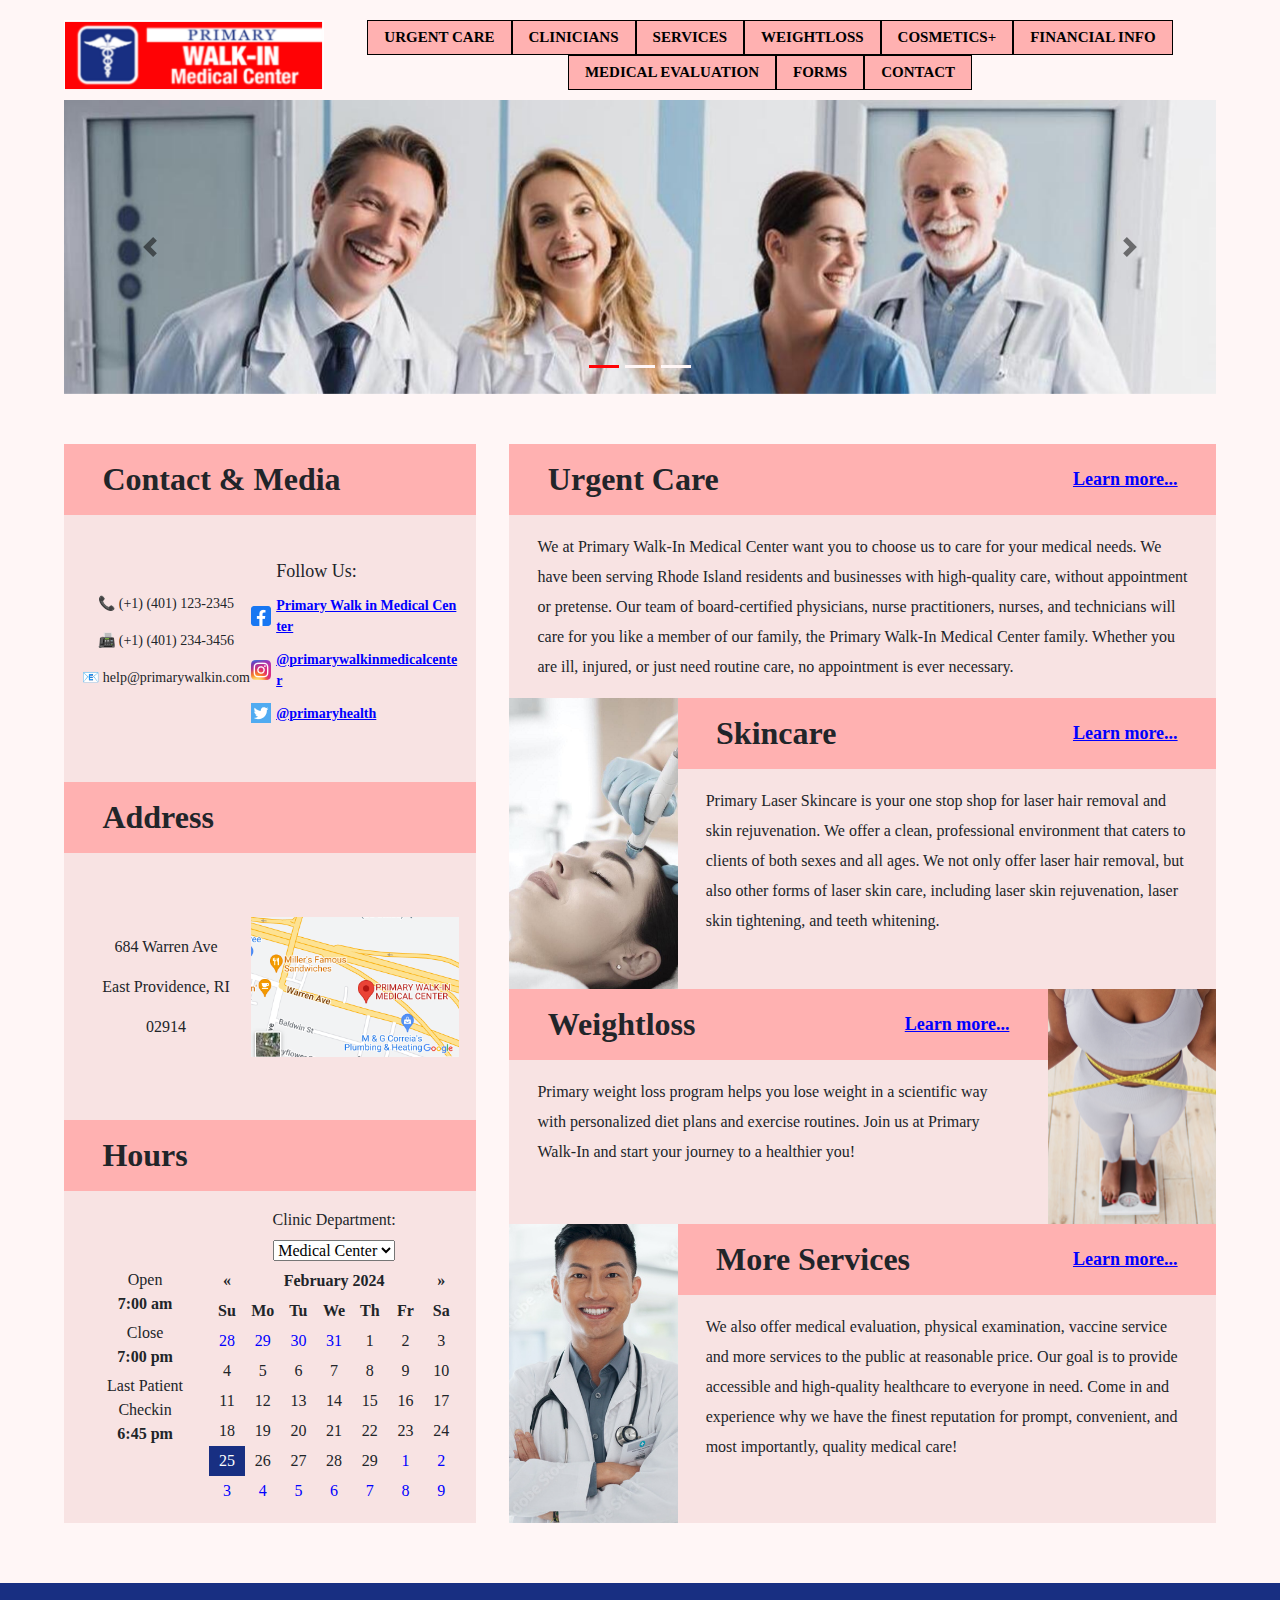
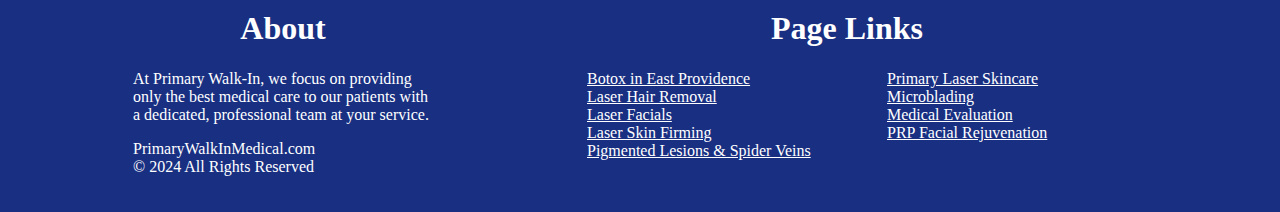
<file: index.html>
<!DOCTYPE html>
<html lang="en">
  <head>
    <meta name="viewport" content="width=device-width, initial-scale=1.0" />
    <title>Primary Walk-in Clinic</title>
    <link rel="stylesheet" href="styles.css" />
    <!-- Bootstrap Framework CSS -->
    <link rel="stylesheet" href="bootstrap.min.css">
  </head>

  <!-- page content goes into <body> -->
  <body id="body">
    <!--header-->
    <header id="header">
      <!-- logo -->
      <div class="logo">
        <a href="#">
          <img class="logo-img" src="./assets/index/logo.png" alt="logo of primary walk in clinic">
        </a>
      </div>
      <!-- header entries -->
      <div class="header-entries">
        <ul class="nav">
          <li class="header-entry"><a href="#" class="nav-link">URGENT CARE</a></li>
          <li class="header-entry"><a href="#" class="nav-link">CLINICIANS</a></li>
          <li class="header-entry"><a href="#" class="nav-link">SERVICES</a></li>
          <li class="header-entry"><a href="#" class="nav-link">WEIGHTLOSS</a></li>
          <li class="header-entry">
            <!--
              Take advantage of Bootstrap dropdown component here,
              but developer also add some personal CSS settings here.
             -->
            <div class="dropdown">
              <a href="#" class="nav-link">COSMETICS+</a>
              <div class="cosmetics-dropdown-content">
                <a href="#">Botox in East Providence</a>
                <a href="#">Laser Skincare</a>
                <a href="#">Laser Hair Removal</a>
                <a href="#">Pigmented Lesions & Spider Veins</a>
                <a href="#">Microblading</a>
                <a href="#">PRP Facial Rejuvenation</a>
              </div>
            </div>
          </li>
          <li class="header-entry"><a href="#" class="nav-link">FINANCIAL INFO</a></li>
          <li class="header-entry"><a href="#" class="nav-link">MEDICAL EVALUATION</a></li>
          <li class="header-entry"><a href="#" class="nav-link">FORMS</a></li>
          <li class="header-entry"><a href="#" class="nav-link">CONTACT</a></li>
        </ul>
      </div>
    </header>

    <!-- carousel: Using component from bootstrap framework -->
    <!-- Reference: https://getbootstrap.com/docs/4.0/components/carousel/  -->
    <div class="carousel slide" data-ride="carousel">
      <!-- carousel indicators -->
      <ol class="carousel-indicators">
        <li data-target="#" data-slide-to="0" class="active"></li>
        <li data-target="#" data-slide-to="1"></li>
        <li data-target="#" data-slide-to="2"></li>
      </ol>
      <!-- carousel pictures -->
      <div class="carousel-inner">
        <div class="carousel-item active">
          <img class="d-block w-100" src="./assets/index/carousel2.jpg" alt="smiling doctors">
        </div>
        <div class="carousel-item">
          <img class="d-block w-100" src="./assets/index/carousel1.jpg" alt="the clinic building">
        </div>
        <div class="carousel-item">
          <img class="d-block w-100" src="./assets/index/carousel3.jpg" alt="a woman receiving medical aesthetics services">
        </div>
      </div>
      <!-- control arrows -->
      <a class="carousel-control-prev" href="#" role="button" data-slide="prev">
        <span class="carousel-control-prev-icon" aria-hidden="true"></span>
        <span class="sr-only">Previous</span>
      </a>
      <a class="carousel-control-next" href="#" role="button" data-slide="next">
        <span class="carousel-control-next-icon" aria-hidden="true"></span>
        <span class="sr-only">Next</span>
      </a>
    </div>

    <!-- main body of webpage -->
    <main id="main-body">

      <!-- sideboxes -->
      <div class="sideboxes">

        <!-- contact sidebox: show the contact information and social media links of the clinic -->
        <article class="sidebox" id="sidebox-contact">
          <h1 class="section-title">Contact & Media</h1>

          <div class="section-main">
            <!-- contact information -->
            <div class="contact">
              <p>&#x1F4DE;  (+1) (401) 123-2345</p>
              <p>&#x1F4E0;  (+1) (401) 234-3456</p>
              <p>&#x1f4e7;  help@primarywalkin.com</p>
            </div>
            <!-- social media links -->
            <div class="media">
              <div class="media-link">
                <!--empty icon div is added here to align start of header with the start of paragraphs below-->
                <div class="media-icon"></div>
                <h2 class="media-header">Follow Us:</h2>
              </div>
              <!-- show accounts on facebook, instagram, twitter -->
              <div class="media-link">
                <img class="media-icon" src="./assets/index/icons/fa.png" alt="facebook icon">
                <a class="media-name" href="#">Primary Walk in Medical Center</a>
              </div>
              <div class="media-link">
                <img class="media-icon" src="./assets/index/icons/ins.png" alt="instagram icon">
                <a class="media-name" href="#">@primarywalkinmedicalcenter</a>
              </div>
              <div class="media-link">
                <img class="media-icon" src="./assets/index/icons/twi.png" alt="twitter icon">
                <a class="media-name" href="#">@primaryhealth</a>
              </div>
            </div>
          </div>

        </article>

        <!-- address sidebox: show the address information for the clinic -->
        <article class="sidebox" id="sidebox-address">
          <h1 class="section-title">Address</h1>

          <div class="section-main">
            <!-- show the address in text -->
            <div class="address-text">
              <span class="address-p">684 Warren Ave</span>
              <span class="address-p">East Providence, RI</span>
              <span class="address-p">02914</span>
            </div>
            <!-- show the address in google maps -->
            <!--
              Google maps component requires an API key, which needs application and takes time.
              Therefore, we use image here instead temporarily.
             -->
            <div class="address-map">
              <a href="#">
                <img class="address-map-img" src="./assets/index/google-map.png" alt="address of clinic - google map"/>
              </a>
            </div>
          </div>
        </article>

        <!-- hours sidebox: show the opening hours for the clinic -->
        <article class="sidebox" id="sidebox-hours">
          <h1 class="section-title">Hours</h1>
          <div class="section-main">
            <!-- show hours information according to the date of interactive calendar and department chosen -->
            <div class="hours-text">
              <!-- show detailed hours information -->
              <div class="hours-detail">
                <div class="hours-item">
                  <span>Open</span>
                  <br>
                  <span class="hours-bold-text">7:00 am</span>
                </div>
                <div class="hours-item">
                  <span>Close</span>
                  <br>
                  <span class="hours-bold-text">7:00 pm</span>
                </div>
                <div class="hours-item">
                  <span>Last Patient Checkin</span>
                  <br>
                  <span class="hours-bold-text">6:45 pm</span>
                </div>
              </div>
            </div>
            <div class="hours-condition-picker">
            <!-- a select component; it is used to choose department of clinic -->
              <div class="hours-department">
                <label for="hours-department-select">Clinic Department:</label>
                <select class="select" id="hours-department-select">
                  <option value="medical">Medical Center</option>
                  <option value="skincare">Laser Skincare</option>
                </select>
              </div>
              <!--
                Interactive calendar: allows user to pick a specific date.
                Default value is set to 02/25/2024.
               -->
              <div class="hours-calendar">
                <table class="calendar">
                  <caption class="calendar-caption">
                    Interactive Calendar Date Picker
                  </caption>
                  <thead>
                    <tr>
                      <th class="grid label" scope="col">&laquo;</th>
                      <th class="label" scope="col" colspan="5">February 2024</th>
                      <th class="grid label" scope="col">&raquo;</th>
                    </tr>
                    <tr>
                      <th class="grid" scope="col">Su</th>
                      <th class="grid" scope="col">Mo</th>
                      <th class="grid" scope="col">Tu</th>
                      <th class="grid" scope="col">We</th>
                      <th class="grid" scope="col">Th</th>
                      <th class="grid" scope="col">Fr</th>
                      <th class="grid" scope="col">Sa</th>
                    </tr>
                  </thead>
                  <tbody>
                    <tr>
                      <td class="prev grid">28</td>
                      <td class="prev grid">29</td>
                      <td class="prev grid">30</td>
                      <td class="prev grid">31</td>
                      <td class="now grid">1</td>
                      <td class="now grid">2</td>
                      <td class="now grid">3</td>
                    </tr>
                    <tr>
                      <td class="now grid">4</td>
                      <td class="now grid">5</td>
                      <td class="now grid">6</td>
                      <td class="now grid">7</td>
                      <td class="now grid">8</td>
                      <td class="now grid">9</td>
                      <td class="now grid">10</td>
                    </tr>
                    <tr>
                      <td class="now grid">11</td>
                      <td class="now grid">12</td>
                      <td class="now grid">13</td>
                      <td class="now grid">14</td>
                      <td class="now grid">15</td>
                      <td class="now grid">16</td>
                      <td class="now grid">17</td>
                    </tr>
                    <tr>
                      <td class="now grid">18</td>
                      <td class="now grid">19</td>
                      <td class="now grid">20</td>
                      <td class="now grid">21</td>
                      <td class="now grid">22</td>
                      <td class="now grid">23</td>
                      <td class="now grid">24</td>
                    </tr>
                    <tr>
                      <td class="now grid today">25</td>
                      <td class="now grid">26</td>
                      <td class="now grid">27</td>
                      <td class="now grid">28</td>
                      <td class="now grid">29</td>
                      <td class="next grid">1</td>
                      <td class="next grid">2</td>
                    </tr>
                    <tr>
                      <td class="next grid">3</td>
                      <td class="next grid">4</td>
                      <td class="next grid">5</td>
                      <td class="next grid">6</td>
                      <td class="next grid">7</td>
                      <td class="next grid">8</td>
                      <td class="next grid">9</td>
                    </tr>
                  </tbody>
                </table>
              </div>
            </div>
          </div>
        </article>
      </div>


      <!-- introduction sections: introduces specific services of the clinic: urgent care, skincare, weightloss, more services.  -->
      <div class="intros">

        <!-- urgent care -->
        <article class="intro" id="intro-urgent-care-text">
          <header class="intro-banner">
            <h1 class="intro-title">Urgent Care</h1>
            <div class="more-link">
              <a class="more-link-text" href="#">Learn more...</a>
            </div>
          </header>

          <div class="intro-main">
            <p>We at Primary Walk-In Medical Center want you to choose us to care for your medical needs. We have been serving Rhode Island residents and businesses with high-quality care, without appointment or pretense. Our team of board-certified physicians, nurse practitioners, nurses, and technicians will care for you like a member of our family, the Primary Walk-In Medical Center family. Whether you are ill, injured, or just need routine care, no appointment is ever necessary.
            </p>
          </div>
        </article>

        <!-- skincare -->
        <article class="intro intro-with-pic" id="intro-skincare">
          <div class="intro-img">
            <img class="intro-img-src" id="intro-skincare-img" src="./assets/index/skincare.jpg" alt="laser skincare at primary walk-in"/>
          </div>

          <div class="intro-text">
            <header class="intro-banner">
              <h1 class="intro-title">Skincare</h1>
              <div class="more-link">
                <a class="more-link-text" href="#">Learn more...</a>
              </div>
            </header>

            <div class="intro-main">
              <p>Primary Laser Skincare is your one stop shop for laser hair removal and skin rejuvenation. We offer a clean, professional environment that caters to clients of both sexes and all ages. We not only offer laser hair removal, but also other forms of laser skin care, including laser skin rejuvenation, laser skin tightening, and teeth whitening.
              </p>
            </div>
          </div>
        </article>

        <!-- weightloss -->
        <article class="intro intro-with-pic" id="intro-weightloss">
          <div class="intro-text">
            <header class="intro-banner">
              <h1 class="intro-title">Weightloss</h1>
              <div class="more-link">
                <a class="more-link-text" href="#">Learn more...</a>
              </div>
            </header>

            <div class="intro-main">
              <p>Primary weight loss program helps you lose weight in a scientific way with personalized diet plans and exercise routines. Join us at Primary Walk-In and start your journey to a healthier you!
              </p>
            </div>
          </div>

          <div class="intro-img">
            <img class="intro-img-src" id="intro-weightloss-img" src="./assets/index/weightloss.jpg" alt="a woman enrolled in weightloss program"/>
          </div>
        </article>

        <!-- more services -->
        <article class="intro intro-with-pic" id="intro-more">
          <div class="intro-img">
            <img class="intro-img-src" id="intro-more-img" src="./assets/index/more.jpg" alt="expert smiling doctor"/>
          </div>

          <div class="intro-text">
            <header class="intro-banner">
              <h1 class="intro-title">More Services</h1>
              <div class="more-link">
                <a class="more-link-text" href="#">Learn more...</a>
              </div>
            </header>

            <div class="intro-main">
              <p>We also offer medical evaluation, physical examination, vaccine service and more services to the public at reasonable price. Our goal is to provide accessible and high-quality healthcare to everyone in need. Come in and experience why we have the finest reputation for prompt, convenient, and most importantly, quality medical care!
              </p>
            </div>
          </div>
        </article>

      </div>
    </main>

  </body>

  <!--footer-->
  <footer class="footer">
    <!--about section: shows copyright information and a summary of the clinic -->
    <section class="footer-section">
      <h1 class="footer-title">
        About
      </h1>
      <div class="footer-main">
        <p>
          At Primary Walk-In, we focus on providing only the best medical care to our patients with a dedicated, professional team at your service.
        </p>
        <p>
          PrimaryWalkInMedical.com
          <br>
          &#169; 2024 All Rights Reserved
        </p>
      </div>
    </section>

    <!--page links section: shows the links of the website-->
    <section class="footer-section">
      <h1 class="footer-title">
        Page Links
      </h1>
      <nav class="footer-mains">
        <ul class="footer-main">
          <li><a class="footer-link" href="#">Botox in East Providence</a><br></li>
          <li><a class="footer-link" href="#">Laser Hair Removal</a><br></li>
          <li><a class="footer-link" href="#">Laser Facials</a><br></li>
          <li><a class="footer-link" href="#">Laser Skin Firming</a><br></li>
          <li><a class="footer-link" href="#">Pigmented Lesions & Spider Veins</a></li>
        </ul>
        <ul class="footer-main">
          <li><a class="footer-link" href="#">Primary Laser Skincare</a><br></li>
          <li><a class="footer-link" href="#">Microblading</a><br></li>
          <li><a class="footer-link" href="#">Medical Evaluation</a><br></li>
          <li><a class="footer-link" href="#">PRP Facial Rejuvenation</a><br></li>
        </ul>
      </nav>
    </section>

  </footer>

  <!-- Bootstrap -->
  <script src="https://code.jquery.com/jquery-3.2.1.slim.min.js" integrity="sha384-KJ3o2DKtIkvYIK3UENzmM7KCkRr/rE9/Qpg6aAZGJwFDMVNA/GpGFF93hXpG5KkN" crossorigin="anonymous"></script>
  <script src="https://cdn.jsdelivr.net/npm/popper.js@1.12.9/dist/umd/popper.min.js" integrity="sha384-ApNbgh9B+Y1QKtv3Rn7W3mgPxhU9K/ScQsAP7hUibX39j7fakFPskvXusvfa0b4Q" crossorigin="anonymous"></script>
  <script src="https://cdn.jsdelivr.net/npm/bootstrap@4.0.0/dist/js/bootstrap.min.js" integrity="sha384-JZR6Spejh4U02d8jOt6vLEHfe/JQGiRRSQQxSfFWpi1MquVdAyjUar5+76PVCmYl" crossorigin="anonymous"></script>

</html>
</file>
<file: styles.css>
:root {
    /* colors */
    --theme-lightest: #FFF6F6;
    --theme-light: #F8E3E3;
    --theme-normal: #FFB1B1;
    --theme-dark: #FF0205;
    --footer-color: #182F82;
    --link-color: #0000FF;
    --hovered-link-color: #00008F;

    /* font-weights */
    --font-weight-regular: 400;
    --font-weight-medium: 500;
    --font-weight-bold: 700;
    --font-weight-extra-bold: 800;
}

#body {
    font-family: Inter, serif;
    width: 90vw;
    display: flex;
    flex-direction: column;
    justify-content: center;
    align-items: center;
    margin: 0 5vw;
    background: var(--theme-lightest);
}

/* header part begin */
#header {
    display: flex;
    align-items: center;
    justify-content: center;
    flex: 1;
    padding: 20px 0px 10px 0px;
}

/* Do not let logo scale at any time */
.logo-img {
    width: 260px;
    height: 70px;
    flex-shrink: 0;
}

.header-entries {
    font-size: 15px;
    font-style: normal;
    font-weight: var(--font-weight-bold);
    line-height: normal;
    flex-shrink: 1;
}

.nav {
    display: flex;
    justify-content: center;
}

/* media queries for header part*/

/* large screen devices */
@media (min-width: 2000px) {
    .header-entries {
        font-size: 20px;
    }
}

/*
    For large screen devices
    Let header entry width grow together with screen width.
*/
@media (min-width: 1617px) {
    #header {
        width: 90vw;
    }
    .header-entries {
        flex: 1;
        display: flex;
    }
    .nav {
        flex: 1;
        justify-items: stretch;
    }
    .header-entry {
        flex-basis: fit-content;
        flex-grow: 1;
        text-align: center;
    }
}

/* mobile devices */
@media (max-width: 768px) {
    #body {
        width: 100vw;
        margin: 0 0;
    }

    #header {
        flex-direction: column;
    }

    .logo-img {
        width: 160px;
        height: auto;
        flex-shrink: 0;
    }

    .header-entries {
        font-size: 12px;
    }
}

.nav-link {
    border: 1px solid #000;
    background: var(--theme-normal);
    color: black;
    text-decoration: none;
}

.nav-link:hover {
    color: var(--link-color);
}

/* cosmetics+ dropdown menu */
.dropdown .cosmetics-dropdown-content {
    display: none;
    position: absolute;
    width: 100%;
}

.dropdown:hover .cosmetics-dropdown-content {
    display: block;
    background: var(--theme-normal);
    z-index: 100;
}

.cosmetics-dropdown-content a {
    display: block;
    border: 1px solid black;
    text-align: center;
    color: black;
}

.cosmetics-dropdown-content a:hover {
    color: var(--link-color);
    text-decoration: none;
}

/* header part end */

/* carousel part begin */
.carousel {
    flex: 1;
    width: 90vw;
}

.carousel .carousel-indicators li {
    background-color: var(--theme-lightest);
}

.carousel .carousel-indicators li.active {
    background-color: var(--theme-dark);
}

.carousel .carousel-control-prev, .carousel-control-next{
    filter: invert(100%);
}

/* carousel part end */

/* main part begin */
#main-body {
    display: flex;
    justify-content: space-between;
    flex: 1;
    width: 90vw;
    padding: 50px 0px 60px 0px;

    /* Let the components in main-body automatically wrap the text. */
    min-width: 0;
}

#main-body .media-name, .more-link-text {
    font-weight: var(--font-weight-bold);
    text-decoration: underline;
    color: blue;
}

#main-body .media-name:hover, .more-link-text:hover {
    color: var(--hovered-link-color);
    text-decoration: underline;
}

/* sideboxes */
.sideboxes {
    width: 32.2vw;
    /*min-width: 405px;*/
    background-color: var(--theme-light);

    display: flex;
    flex-direction: column;
}

.sidebox {
    flex: 1;
    display: flex;
    flex-direction: column;
}

.section-title {
    background: var(--theme-normal);
    font-size: 32px;
    font-style: normal;
    font-weight: var(--font-weight-extra-bold);
    line-height: normal;
    padding: 17px 3vw;
    margin: 0 0 0 0;
    flex: 0;
}

.section-main {
    display: flex;
    flex-direction: row;
    flex: 1;
    justify-content: space-between;
    align-items: stretch;
    /*align-items: center;*/
    padding: 17px 17px;
    align-self: stretch;
    font-weight: var(--font-weight-medium);
    font-size: 16px;
}

/* sidebox contact */
#sidebox-contact {
    word-break: break-all;
}

#sidebox-contact .section-main {
    align-items: center;
}

#sidebox-contact .contact {
    align-self: stretch;
    flex-shrink: 1;
    display: flex;
    flex-direction: column;
    justify-content: center;
    text-align: center;
    width: 45%;
    font-size: 14px;
}

#sidebox-contact .media {
    flex-shrink: 1;
    flex-direction: column;
    width: 55%;
    font-size: 14px;
}

#sidebox-contact .media .media-header {
    font-size: 18px;
    margin: 0 0 0 0;
}

#sidebox-contact .media-link {
    display: flex;
    align-items: center;
    padding-bottom: 12px;
}

/*#sidebox-contact .media-link .media-name {*/
/*    color: #2647F5;*/
/*    text-decoration: underline;*/
/*}*/

#sidebox-contact .media-link .media-icon {
    width: 20px;
    height: 20px;
    margin-right: 5px;
}

/* sidebox address */

#sidebox-address .address-p {
    padding-top: 8px;
    padding-bottom: 8px;
    text-align: left;
}

#sidebox-address .address-text {
    align-self: stretch;
    display: flex;
    flex-direction: column;
    justify-content: center;
    align-items: center;
    width: 45%;
    flex-shrink: 1;
}

#sidebox-address .address-map {
    display: flex;
    width: 55%;
    align-self: stretch;
    justify-content: flex-start;
    align-items: center;
    flex-shrink: 1;
}

#sidebox-address .address-map-img {
    width: 100%;
    max-width: 300px;
    height: auto;
}

/* sidebox hours */

#sidebox-hours .hours-text {
    display: flex;
    flex-direction: column;
    align-self: stretch;
    justify-content: space-around;
    align-items: center;

    width: 45%;
    flex-shrink: 1;
}


#sidebox-hours .hours-condition-picker {
    display: flex;
    flex-direction: column;
    width: 55%;
    min-width: 250px;
    align-items: flex-start;
}

#sidebox-hours .hours-condition-picker .hours-department {
    width: 100%;
    max-width: 250px;
    padding-bottom: 5px;
    display: flex;
    flex: 1;
    flex-direction: column;
    justify-content: center;
    align-items: center;
}

#sidebox-hours .hours-detail {
    display: flex;
    flex-direction: column;
    text-align: center;
    gap: 5px;
}

#sidebox-hours .hours-bold-text {
    font-weight: var(--font-weight-bold);
}

#sidebox-hours .hours-calendar {
    min-width: 250px;
    min-height: 240px;
    flex-shrink: 1;
    display: flex;
    align-self: stretch;
    justify-content: flex-start;
    align-items: center;
    /*background: #FFFFFF;*/
}

.calendar {
    width: 250px;
    height: 240px;
}

.calendar .calendar-caption {
    display: none;
}

.calendar .grid {
    height: 30px;
    width: 30px;
    text-align: center;
}

.calendar .label {
    text-align: center;
}

.calendar tbody .grid:hover, .calendar .label:hover {
    background: var(--theme-lightest);
    cursor: pointer;
}

.calendar .prev, .calendar .next {
    color: blue;
}

.calendar .today {
    background: var(--footer-color);
    color: white;
}

.calendar .today:hover {
    color: black;
}

    /* intros */
.intros {
    width: 55.2vw;
    background-color: var(--theme-light);

    display: flex;
    flex-direction: column;
}

.intro {
    flex: 1;

    display: flex;
    flex-direction: column;
}

.intro-banner {
    flex: 0;
    background: var(--theme-normal);
    display: flex;
    justify-content: space-between;
    align-items: center;
}

.intro-banner .intro-title {
    font-size: 32px;
    font-style: normal;
    font-weight: var(--font-weight-extra-bold);
    line-height: normal;
    padding: 17px 0 17px 3vw;
    margin: 0 0 0 0;
}

.intro-banner .more-link {
    padding: 17px 3vw 17px 0;
}

.intro-banner .more-link-text {
    font-size: 18px;
    font-style: normal;
    font-weight: var(--font-weight-bold);
    text-decoration: underline;
}

.intro-main {
    flex: 1;
    display: flex;
    padding: 17px 28px 0px 28px;
    align-items: flex-start;
    gap: 10px;
    align-self: stretch;

    font-weight: var(--font-weight-medium);
    font-size: 16px;
    line-height: 30px;
}

.intro-with-pic {
    display: flex;
    flex-direction: row;
    align-self: stretch;
}

.intro-with-pic .intro-text {
    width: 80%;
    align-self: stretch;
}

.intro-with-pic .intro-img {
    display: flex;
    width: 25%;
    align-self: stretch;
    justify-content: center;
    align-items: center;
    flex-shrink: 1;
    overflow: hidden;
    position: relative;
}

.intro-with-pic .intro-img-src {
    align-self: stretch;
    width: 400px;
    display: block;
}

/* media queries for main part*/

@media (min-width: 1300px) {
    .intro-main {
        font-size: 18px;
    }
}

/* tablet and mobile devices */
@media (max-width: 1024px) {
    #main-body {
        flex-direction: column;
    }

    .sideboxes, .intros {
        width: 90vw;
        min-width: 0;
    }

    #sidebox-contact .contact {
        align-items: center;
    }

    #sidebox-contact .media {
        padding-left: 50px;
    }

    #sidebox-hours .hours-department {
        align-self: stretch;
    }

    #sidebox-hours .hours-detail {
        padding-bottom: 30px;
    }
}

/* mobile devices */
@media (max-width: 768px) {
    #main-body {
        width: 100vw;
    }

    .sideboxes, .intros {
        width: 100vw;
    }

    #sidebox-contact .media {
        padding-left: 0;
    }

    #sidebox-address .address-text {
        padding-bottom: 15px;
    }

    #sidebox-address .address-map {
        justify-content: center;
    }

    #sidebox-hours .hours-detail {
        padding-top: 20px;
        padding-bottom: 0;
    }

    #sidebox-hours .hours-condition-picker {
        width: 100%;
    }

    #sidebox-hours .hours-condition-picker .hours-department {
        max-width: unset;
    }

    .section-main {
        flex-direction: column;
        justify-content: center;
        justify-self: stretch;
        align-items: stretch;
    }

    #sidebox-contact .contact {
        width: 100%;
    }
    #sidebox-contact .media {
        width: 100%;
        align-items: center;
    }

    #sidebox-address .address-text {
        width: 100%;
    }
    #sidebox-address .address-map {
        width: 100%;
        height: auto;
        align-items: center;
    }

    #sidebox-hours .section-main {
        gap: 20px;
    }

    #sidebox-hours .hours-text {
        width: 100%;
        align-items: center;
    }
    #sidebox-hours .hours-calendar {
        width: 100%;
        align-items: center;
        justify-content: center;
    }

    .section-title {
        font-size: 22px;
    }

    .intro-banner .intro-title {
        font-size: 22px;
    }

    #intro-weightloss {
        flex-direction: column;
    }

    #intro-skincare, #intro-more {
        flex-direction: column-reverse;
    }

    .intro-with-pic .intro-text {
        width: 100%;
    }

    .intro-with-pic .intro-img {
        width: 100%;
    }
}

/* main part end */

/* footer part begin */
.footer {
    margin: 0 -5vw;
    display: flex;
    flex-direction: row;
    padding: 7px 44px 0px 44px;
    justify-content: center;
    align-items: center;
    gap: 5vw;

    align-self: stretch;
    width: 100vw;
    background-color: var(--footer-color);
}

.footer .footer-section {
    display: flex;
    padding: 20px 25px;
    flex-direction: column;
    justify-content: center;
    align-items: center;
    gap: 15px;
    align-self: stretch;
}

.footer .footer-title {
    color: #FFF;

    text-align: center;
    font-size: 32px;
    font-style: normal;
    font-weight: var(--font-weight-extra-bold);
    line-height: normal;
}

.footer .footer-mains {
    flex: 2;
    display: flex;
    flex-direction: row;
}

.footer .footer-main {
    list-style: none;

    color: #FFF;
    width: 300px;

    font-size: 16px;
    font-style: normal;
    font-weight: var(--font-weight-regular);
    line-height: normal;
}

.footer .footer-link {
    text-decoration: underline;
    color: #FFF;
}

.footer .footer-link:hover {
    color: #76D6FF;
    text-decoration: underline;
}


/* media queries for footer part*/

/* tablet and mobile devices */
@media (max-width: 1024px) {
    .footer{
        flex-direction: column;
    }
}

/* mobile devices */
@media (max-width: 768px) {
    .footer {
        margin: 0 0;
    }
    .footer .footer-mains {
        flex-direction: column;
    }
}

@media (max-width: 300px) {
    .footer .footer-main {
        display: flex;
        flex-direction: column;
        width: 80vw;
    }
}

/* footer part end */
</file>
